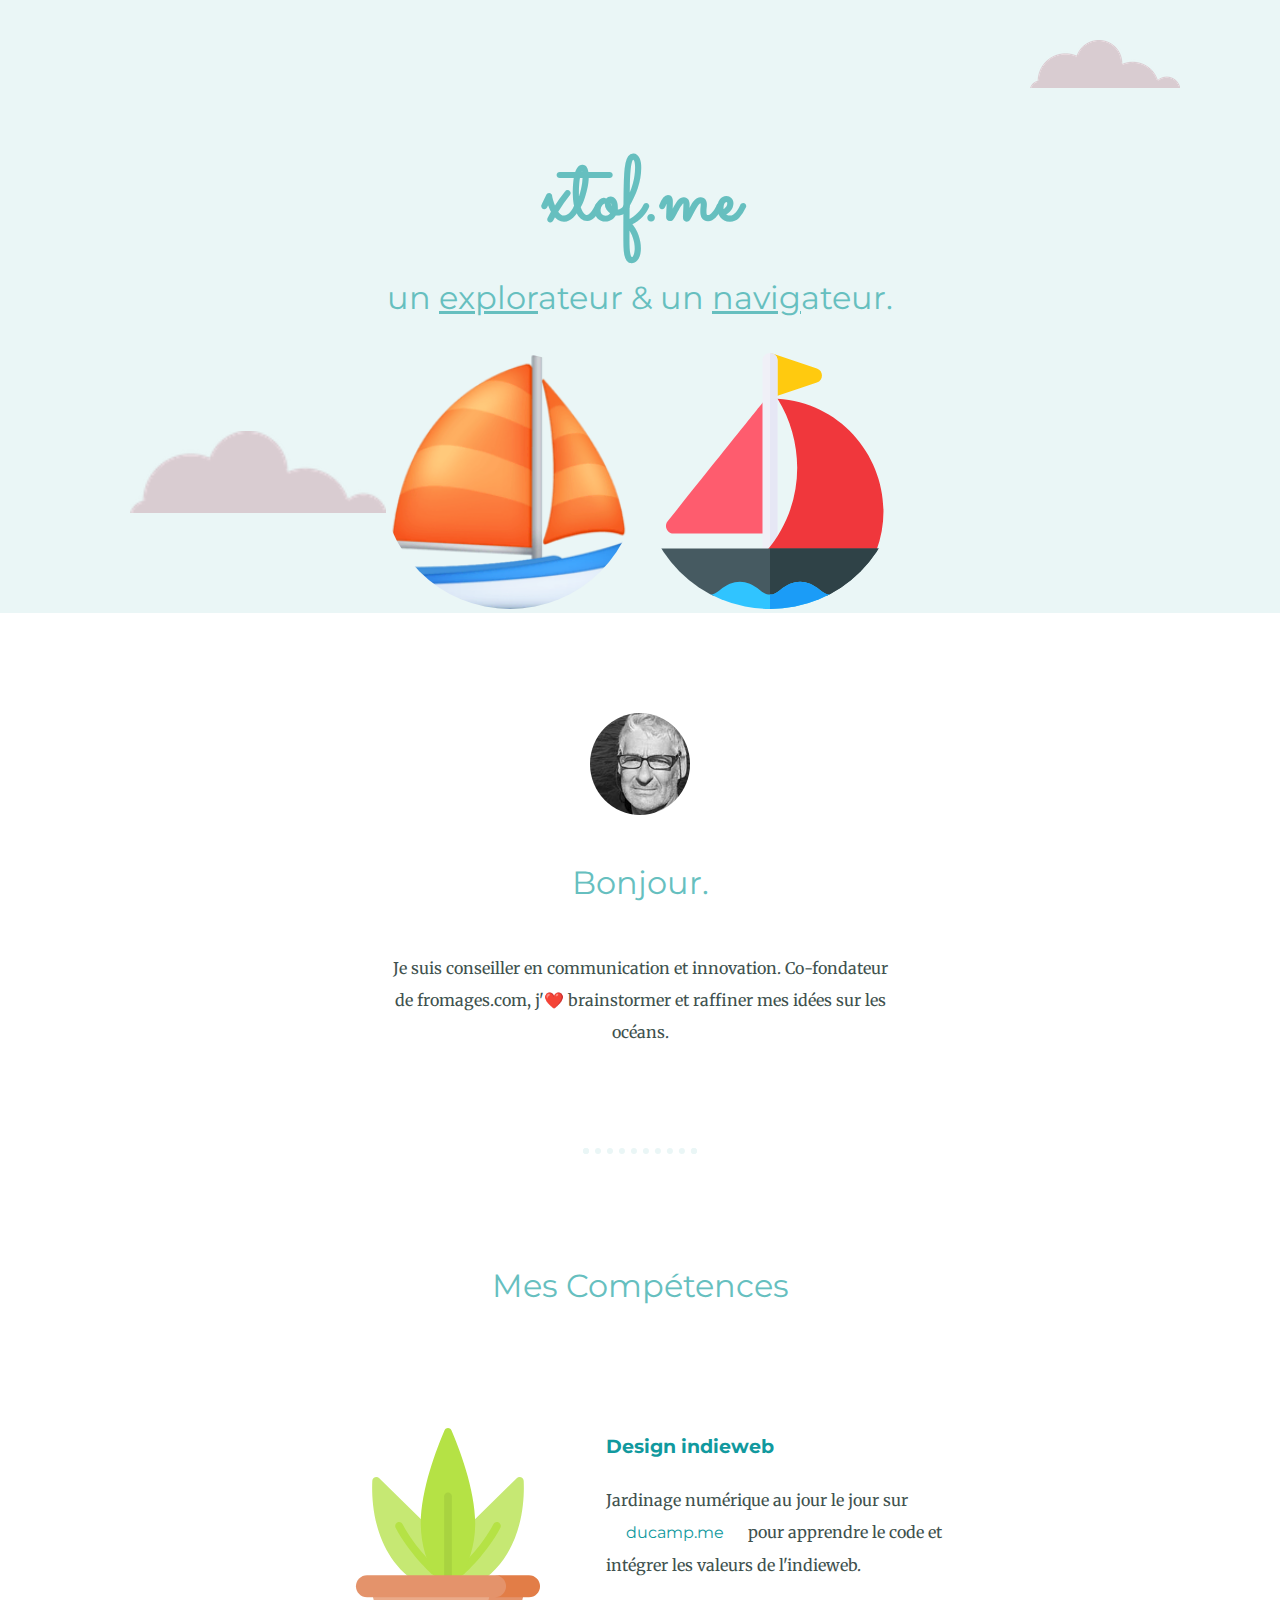
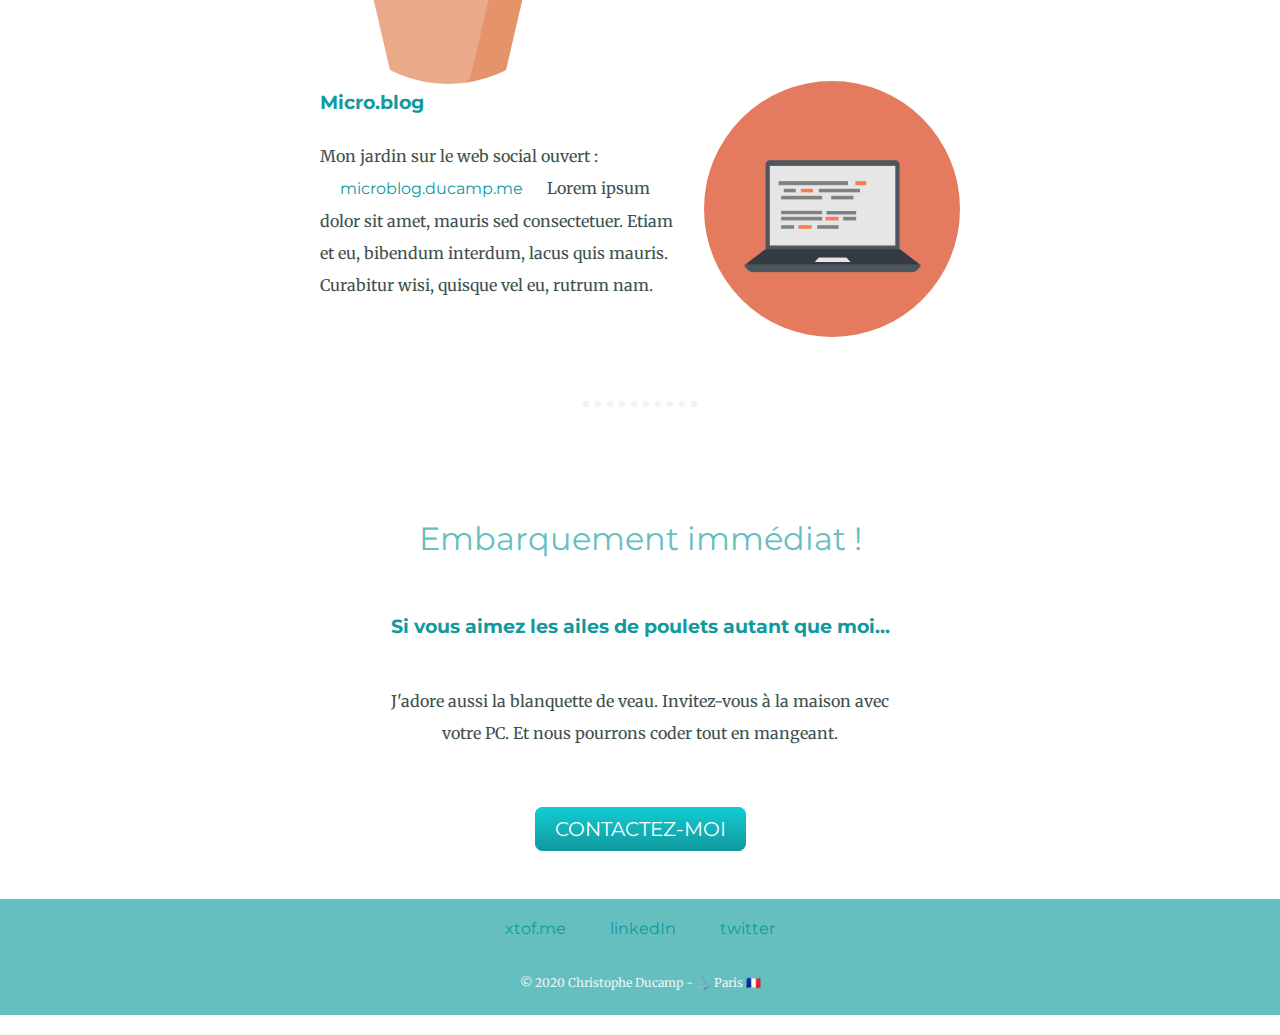
<file: index.html>
<!DOCTYPE html>
<html lang="fr" dir="ltr">

<head>
  <meta charset="utf-8">
  <link rel="stylesheet" href="css/normalize.css">
  <link rel="stylesheet" type="text/css" href="css/styles.css">
  <link rel="shortcut icon" href="favicon-x.ico">
  <link href="https://fonts.googleapis.com/css2?family=Merriweather:wght@300&family=Montserrat:ital,wght@0,100;0,200;0,300;0,400;0,600;0,700;0,800;0,900;1,100;1,300;1,400;1,500;1,600;1,700;1,800&family=Sacramento&display=swap" rel="stylesheet">
  <title>Christophe Ducamp</title>
</head>

<body>
  <div class="top-container">
    <img class="top-cloud" src="img/cloud.png" alt="image de nuage">
    <h1>xtof.me</h1>
    <h2>un <span class="pro">explor</span>ateur & un <span class="pro">navig</span>ateur.</h2>
    <img class="bottom-cloud" src="img/cloud.png" alt="image de nuage">
    <img class="ship" src="img/sailboat.png" alt="voilier fb">
    <img class="ship" src="img/ship.svg" alt="voilier freepik flaticon">

  </div>

  <div class="middle-container">
    <div class="profile">
      <img class="portrait" src="img/christophe-ducamp-portrait.jpg" alt="pic christophe ducamp">
      <h2>Bonjour.</h2>
      <p class="intro">Je suis conseiller en communication et innovation. Co-fondateur de fromages.com,
        j'❤️ brainstormer et raffiner mes idées sur les océans.</p>
    </div>

    <hr>

    <div class="skills">
      <h2>Mes Compétences</h2>
      <div class="skill-row">
        <img class="plant" src="img/plant.svg" alt="plante - flaticon.com ">

        <h3>Design indieweb</h3>
        <p>Jardinage numérique au jour le jour sur <a rel="me" href="https://ducamp.me">ducamp.me</a> pour apprendre le code et intégrer les valeurs de l'indieweb.</p>
      </div>
      <div class="skill-row">
        <img class="code-img" src="img/computer.png" alt="ordinateur - flaticon.com">

        <h3>Micro.blog</h3>
        <p>Mon jardin sur le web social ouvert : <a href="https://microblog.ducamp.me">microblog.ducamp.me</a> Lorem ipsum dolor sit amet, mauris sed consectetuer. Etiam et eu, bibendum interdum, lacus quis mauris. Curabitur wisi, quisque vel eu, rutrum nam.</p>
      </div>
    </div>

    <hr>

    <div class="contact-me">
      <h2>Embarquement immédiat !</h2>
      <h3>Si vous aimez les ailes de poulets autant que moi...</h3>
      <p class="contact-message">J'adore aussi la blanquette de veau. Invitez-vous à la maison avec votre PC. Et nous pourrons coder tout en mangeant.</p>
      <a class="btn" href="mailto:christophe@ducamp.me">CONTACTEZ-MOI</a>
    </div>
  </div>


  <div class="h-card bottom-container">
    <a rel="me" class="footer-link" href="https://christopheducamp.com/">xtof.me</a>
    <a rel="me" class="footer-link" href="https://www.linkedin.com/in/christopheducamp/">linkedIn</a>
    <a rel="me" class="footer-link" href="https://twitter.com/xtof_party">twitter</a>

    <p class="copyright">© 2020 Christophe Ducamp -  ⚓️ Paris 🇫🇷</p>
  </div>


</body>

</html>
</file>
<file: css/styles.css>
body {
  font-family: 'Merriweather', serif;
  color: #40514E; /* gris clair */
  margin: 0;
  text-align: center;
}

h1 {
  color: #66BFBF;
  margin: 50px auto 0 auto;
  font-family: 'Sacramento', cursive;
  font-size: 5.625rem;
  /* line-height: 2; */
}

h2 {
  color: #66BFBF;
  font-family: 'Montserrat', sans-serif;
  font-size: 2rem;
  font-weight: normal;
  padding-bottom: 10px;
}

h3 {
  color: #11999E;
  font-family: 'Montserrat', sans-serif;
}

p {
  line-height: 2;
}

hr {
  border: dotted #EAF6F6;
  border-width: 6px;
  border-bottom: none;
  width: 8%;
  margin: 100px auto;
}

a {
  color: #11999E;
  text-decoration: none;
  font-family: 'Montserrat', sans-serif;
  margin: 10px 20px;
}

a:hover {
  color: #EAF6F6;
}


.top-container {
  background-color: #EAF6F6;
  position: relative;
  padding-top: 100px;
  color: #11999E;
}

.middle-container {
  margin: 90px 0 50px 0;
  line-height: 2;
}

.bottom-container {
  background-color: #66BFBF;
  margin: 20px auto;
  padding: 20px 0 0;
}

.copyright {
  color: #EAF6F6;
  font-size: 0.75rem;
  padding: 20px 0;
}

.pro {
  text-decoration: underline;
}

.top-cloud {
  position: absolute;
  right: 100px;
  top: 40px;
}

.bottom-cloud {
  position: absolute;
  width: 20%;
  left: 130px;
  bottom: 100px;
}

.profile {
  padding-top: 10px;
}

.portrait {
  border-radius: 100%;
  width: 100px;
}
.skill-row {
  margin: 100px auto;
  width: 50%;
  text-align: left;
}

.intro {
  width: 40%;
  margin: auto;
}

.contact-me {
  width: 70%;
  margin: auto;
}

.contact-me p {
  width: 60%;
  margin: 40px auto 60px;
}
/*
.code-skill-description {
  clear: left;
}

.microblog-skill-description {
  clear: right;
}
*/

.plant {
  width: 40%;
  float: left;
  border-radius: 100%;
  margin-right: 30px;
}

.code-img {
  width: 40%;
  float: right;
  border-radius: 100%;
  margin-left: 30px;
}
/*
.skill-row p, h3 {
  margin: 0 auto 0 100px;
}
*/
.ship {
  width: 20%;
  border-radius: 70%;
}

/* générateur css3buttongenerator.com */
.btn {
  background: #11cdd4;
  background-image: -webkit-linear-gradient(top, #11cdd4, #11999e);
  background-image: -moz-linear-gradient(top, #11cdd4, #11999e);
  background-image: -ms-linear-gradient(top, #11cdd4, #11999e);
  background-image: -o-linear-gradient(top, #11cdd4, #11999e);
  background-image: linear-gradient(to bottom, #11cdd4, #11999e);
  -webkit-border-radius: 8;
  -moz-border-radius: 8;
  border-radius: 8px;
  font-family: 'Montserrat', sans-serif;
  color: #ffffff;
  font-size: 20px;
  padding: 10px 20px 10px 20px;
  text-decoration: none;
}

.btn:hover {
  background: #30e3cb;
  background-image: -webkit-linear-gradient(top, #30e3cb, #2bc4ad);
  background-image: -moz-linear-gradient(top, #30e3cb, #2bc4ad);
  background-image: -ms-linear-gradient(top, #30e3cb, #2bc4ad);
  background-image: -o-linear-gradient(top, #30e3cb, #2bc4ad);
  background-image: linear-gradient(to bottom, #30e3cb, #2bc4ad);
  text-decoration: none;
}
</file>
